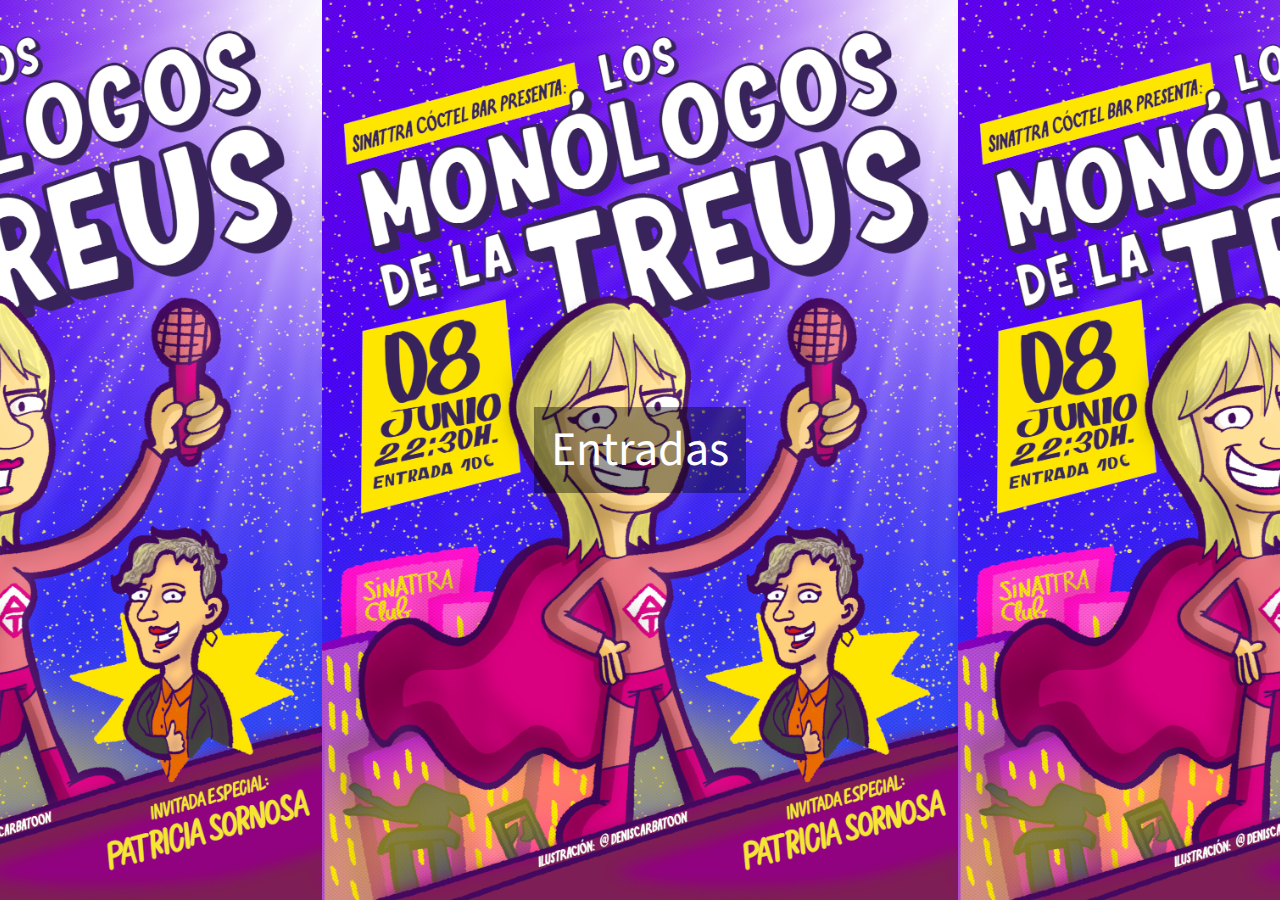
<file: index.html>
<!DOCTYPE html>
<html lang="en">

<head>

    <meta charset="utf-8">
    <meta http-equiv="X-UA-Compatible" content="IE=edge">
    <meta name="viewport" content="width=device-width, initial-scale=1">
    <meta name="description" content="">
    <meta name="author" content="">

    <title>Los Monólogos de la Treus</title>

    <!-- Bootstrap Core CSS -->
    <link href="css/bootstrap.min.css" rel="stylesheet">

    <!-- Custom CSS -->
    <link href="css/stylish-portfolio.css" rel="stylesheet">

    <!-- Custom Fonts -->
    <link href="font-awesome/css/font-awesome.min.css" rel="stylesheet" type="text/css">
    <link href="https://fonts.googleapis.com/css?family=Source+Sans+Pro:300,400,700,300italic,400italic,700italic" rel="stylesheet" type="text/css">

    <!-- HTML5 Shim and Respond.js IE8 support of HTML5 elements and media queries -->
    <!-- WARNING: Respond.js doesn't work if you view the page via file:// -->
    <!--[if lt IE 9]>
        <script src="https://oss.maxcdn.com/libs/html5shiv/3.7.0/html5shiv.js"></script>
        <script src="https://oss.maxcdn.com/libs/respond.js/1.4.2/respond.min.js"></script>
    <![endif]-->

</head>

<body>

    <!-- About -->
    <section id="about" class="header">
        <div class="text-vertical-center">
            <a href="https://entradas.ticketrona.com/events/los-monologos-de-la-treus-con-patricia-sornosa-vigo-sinattra-club?mpl=website" class="btn btn-dark btn-lg big-text">Entradas</a>
        </div>
    </section>

    <!-- jQuery -->
    <script src="js/jquery.js"></script>

    <!-- Bootstrap Core JavaScript -->
    <script src="js/bootstrap.min.js"></script>

    <!-- Custom Theme JavaScript -->
    <script>
    // Closes the sidebar menu
    $("#menu-close").click(function(e) {
        e.preventDefault();
        $("#sidebar-wrapper").toggleClass("active");
    });
    // Opens the sidebar menu
    $("#menu-toggle").click(function(e) {
        e.preventDefault();
        $("#sidebar-wrapper").toggleClass("active");
    });
    // Scrolls to the selected menu item on the page
    $(function() {
        $('a[href*=#]:not([href=#],[data-toggle],[data-target],[data-slide])').click(function() {
            if (location.pathname.replace(/^\//, '') == this.pathname.replace(/^\//, '') || location.hostname == this.hostname) {
                var target = $(this.hash);
                target = target.length ? target : $('[name=' + this.hash.slice(1) + ']');
                if (target.length) {
                    $('html,body').animate({
                        scrollTop: target.offset().top
                    }, 1000);
                    return false;
                }
            }
        });
    });
    //#to-top button appears after scrolling
    var fixed = false;
    $(document).scroll(function() {
        if ($(this).scrollTop() > 250) {
            if (!fixed) {
                fixed = true;
                // $('#to-top').css({position:'fixed', display:'block'});
                $('#to-top').show("slow", function() {
                    $('#to-top').css({
                        position: 'fixed',
                        display: 'block'
                    });
                });
            }
        } else {
            if (fixed) {
                fixed = false;
                $('#to-top').hide("slow", function() {
                    $('#to-top').css({
                        display: 'none'
                    });
                });
            }
        }
    });
    </script>

</body>

</html>
</file>
<file: css/stylish-portfolio.css>
/*!
 * Start Bootstrap - Stylish Portfolio (http://startbootstrap.com/)
 * Copyright 2013-2016 Start Bootstrap
 * Licensed under MIT (https://github.com/BlackrockDigital/startbootstrap/blob/gh-pages/LICENSE)
 */

/* Global Styles */

html,
body {
    width: 100%;
    height: 100%;
}

body {
    font-family: "Source Sans Pro","Helvetica Neue",Helvetica,Arial,sans-serif;
}

.text-vertical-center {
    display: table-cell;
    text-align: center;
    vertical-align: middle;
}

.big-text {
    font-size: xxx-large !important;
}

.text-vertical-center h1 {
    margin: 0;
    padding: 0;
    font-size: 4.5em;
    font-weight: 700;
    color: white;
}

.title {
    font-size: 4em!important;
    color: #8a0303!important;
}

.text-vertical-center h3 {
    color: white;
}

/* Custom Button Styles */

.btn-dark {
    border-radius: 0;
    color: #fff;
    background-color: rgba(0,0,0,0.4);
}

.btn-dark:hover,
.btn-dark:focus,
.btn-dark:active {
    color: #fff;
    background-color: rgba(0,0,0,0.7);
}

.btn-light {
    border-radius: 0;
    color: #333;
    background-color: rgb(255,255,255);
}

.btn-light:hover,
.btn-light:focus,
.btn-light:active {
    color: #333;
    background-color: rgba(255,255,255,0.8);
}

/* Custom Horizontal Rule */

hr.small {
    max-width: 100px;
}

/* Side Menu */

#sidebar-wrapper {
    z-index: 1000;
    position: fixed;
    right: 0;
    width: 250px;
    height: 100%;
    transform: translateX(250px);
    overflow-y: auto;
    background: #222;
    -webkit-transition: all 0.4s ease 0s;
    -moz-transition: all 0.4s ease 0s;
    -ms-transition: all 0.4s ease 0s;
    -o-transition: all 0.4s ease 0s;
    transition: all 0.4s ease 0s;
}

.sidebar-nav {
    position: absolute;
    top: 0;
    width: 250px;
    margin: 0;
    padding: 0;
    list-style: none;
}

.sidebar-nav li {
    text-indent: 20px;
    line-height: 40px;
}

.sidebar-nav li a {
    display: block;
    text-decoration: none;
    color: #999;
}

.sidebar-nav li a:hover {
    text-decoration: none;
    color: #fff;
    background: rgba(255,255,255,0.2);
}

.sidebar-nav li a:active,
.sidebar-nav li a:focus {
    text-decoration: none;
}

.sidebar-nav > .sidebar-brand {
    height: 55px;
    font-size: 18px;
    line-height: 55px;
}

.sidebar-nav > .sidebar-brand a {
    color: #999;
}

.sidebar-nav > .sidebar-brand a:hover {
    color: #fff;
    background: none;
}

#menu-toggle {
    z-index: 1;
    position: fixed;
    top: 0;
    right: 0;
}

#sidebar-wrapper.active {
    right: 250px;
    width: 250px;
    -webkit-transition: all 0.4s ease 0s;
    -moz-transition: all 0.4s ease 0s;
    -ms-transition: all 0.4s ease 0s;
    -o-transition: all 0.4s ease 0s;
    transition: all 0.4s ease 0s;
}

.toggle {
    margin: 5px 5px 0 0;
}

/* Header */

.header {
    display: table;
    position: relative;
    width: 100%;
    height: 100%;
    background: url(../img/monologos.jpeg) center center scroll;
    background-color: #3326ebc4;
    -webkit-background-size: contain;
    -moz-background-size: contain;
    background-size: contain;
    -o-background-size: contain;
}

/* About */

.about {
    padding: 50px 0;
}

.booking {
    padding: 50px 0;
    background-color: azure;
}

/* Services */

.services {
    padding: 50px 0;
}

.service-item {
    margin-bottom: 30px;
}

/* Callout */

.callout {
    display: table;
    width: 100%;
    height: 400px;
    color: #fff;
}

.sala_karma {
    background: url(../img/sala_karma.jpg) no-repeat center center scroll;
    -webkit-background-size: cover;
    -moz-background-size: cover;
    background-size: cover;
    -o-background-size: cover;
}

.proximas {
    background: url(../img/nonenon_small.jpg) no-repeat center center scroll;
    -webkit-background-size: cover;
    -moz-background-size: cover;
    background-size: cover;
    -o-background-size: cover;
}

.sold_out {
    background: url(../img/sold-out.png) no-repeat center center scroll;
    -webkit-background-size: contain;
    -moz-background-size: contain;
    background-size: contain;
    -o-background-size: contain;
}

.sinatra {
    background: url(../img/sinatra_diciembre.jpg) no-repeat center center scroll;
    -webkit-background-size: cover;
    -moz-background-size: cover;
    background-size: cover;
    -o-background-size: cover;
}

.sinatra_decembro {
    background: url(../img/sinatra_diciembre.jpg    ) no-repeat center center scroll;
    -webkit-background-size: cover;
    -moz-background-size: cover;
    background-size: cover;
    -o-background-size: cover;
}

/* Portfolio */

.portfolio {
    padding: 50px 0;
    background-color: #cd80d2;
}

.portfolio-item {
    margin-bottom: 30px;
}

.img-portfolio {
    margin: 0 auto;
}

.img-portfolio:hover {
    opacity: 0.8;
}

/* Call to Action */

.call-to-action {
    padding: 50px 0;
}

.call-to-action .btn {
    margin: 10px;
}

/* Map */

.map {
    height: 500px;
}

@media(max-width:768px) {
    .map {
        height: 75%;
    }
}

.map iframe {
    pointer-events: none;
}

/* Footer */

footer {
    padding: 100px 0;
}

#to-top {
  display: none;
  position: fixed;
  bottom: 5px;
  right: 5px;
}
</file>
